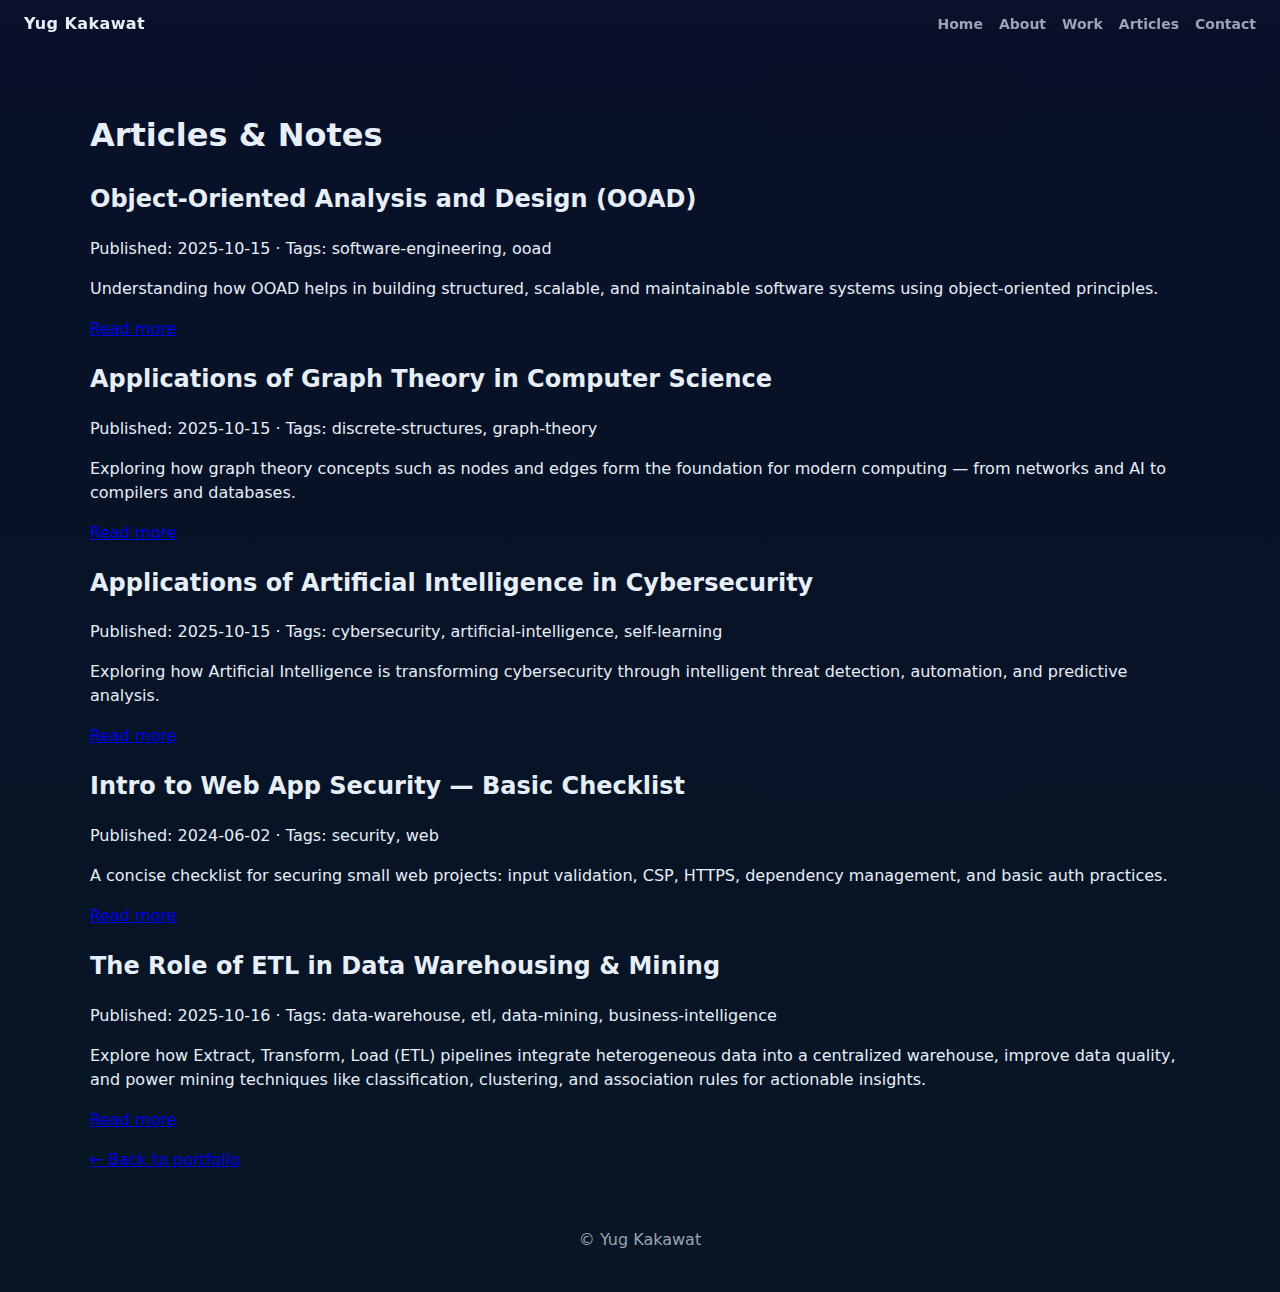
<file: articles.html>
<!doctype html>
<html lang="en">
<head>
  <meta charset="utf-8" />
  <meta name="viewport" content="width=device-width,initial-scale=1" />
  <title>Articles — Yug Kakawat</title>
  <link rel="stylesheet" href="styles.css">
  <script src="https://cdnjs.cloudflare.com/ajax/libs/gsap/3.12.2/gsap.min.js" defer></script>
</head>
<body class="articles-page">
  <header class="site-header">
    <div class="brand">Yug Kakawat</div>
    <nav class="nav">
      <a href="index.html#home">Home</a>
      <a href="index.html#about">About</a>
      <a href="index.html#projects">Work</a>
      <a href="articles.html">Articles</a>
      <a href="index.html#contact">Contact</a>
    </nav>
  </header>

  <main class="article-list">
    <h1>Articles & Notes</h1>

    <article class="article">
      <h2>Object-Oriented Analysis and Design (OOAD)</h2>
      <p class="meta">Published: 2025-10-15 · Tags: software-engineering, ooad</p>
      <p>Understanding how OOAD helps in building structured, scalable, and maintainable software systems using object-oriented principles.</p>
      <a class="readmore" href="https://github.com/yugkakawat/portfolio/blob/main/articles/sepm.md">Read more</a>
    </article>

    <article class="article">
  <h2>Applications of Graph Theory in Computer Science</h2>
  <p class="meta">Published: 2025-10-15 · Tags: discrete-structures, graph-theory</p>
  <p>Exploring how graph theory concepts such as nodes and edges form the foundation for modern computing — from networks and AI to compilers and databases.</p>
  <a class="readmore" 
     href="https://github.com/yugkakawat/portfolio/blob/main/articles/tccd.md" 
     target="_blank" rel="noopener noreferrer">
     Read more
  </a>
</article>  

<article class="article">
  <h2>Applications of Artificial Intelligence in Cybersecurity</h2>
  <p class="meta">Published: 2025-10-15 · Tags: cybersecurity, artificial-intelligence, self-learning</p>
  <p>Exploring how Artificial Intelligence is transforming cybersecurity through intelligent threat detection, automation, and predictive analysis.</p>
  <a class="readmore" href="https://github.com/yugkakawat/portfolio/blob/main/articles/cspp.md">Read more</a>
</article>





    <article class="article">
      <h2>Intro to Web App Security — Basic Checklist</h2>
      <p class="meta">Published: 2024-06-02 · Tags: security, web</p>
      <p>A concise checklist for securing small web projects: input validation, CSP, HTTPS, dependency management, and basic auth practices.</p>
      <a class="readmore" href="article.html?file=web-security.md">Read more</a>
    </article>

 <article class="article">
  <h2>The Role of ETL in Data Warehousing & Mining</h2>
  <p class="meta">Published: 2025-10-16 · Tags: data-warehouse, etl, data-mining, business-intelligence</p>
  <p>Explore how Extract, Transform, Load (ETL) pipelines integrate heterogeneous data into a centralized warehouse, improve data quality, and power mining techniques like classification, clustering, and association rules for actionable insights.</p>
  <a class="readmore" href="https://github.com/yugkakawat/portfolio/blob/main/articles/dwm.md">Read more</a>
</article>


    <p class="back"><a href="index.html">← Back to portfolio</a></p>
  </main>

  <footer class="site-footer">
    <p>© Yug Kakawat</p>
  </footer>
</body>
</html>
</file>
<file: styles.css>
:root{
  --bg:#0f1724;
  --card:#0b1220;
  --muted:#9aa4b2;
  --accent:#60a5fa;
  --glass: rgba(255,255,255,0.04);
}
*{box-sizing:border-box}
body{
  margin:0;
  font-family:Inter,ui-sans-serif,system-ui,-apple-system,"Segoe UI",Roboto,"Helvetica Neue",Arial;
  background: linear-gradient(180deg,#071028 0%, #081625 100%);
  color:#e6eef8;
  -webkit-font-smoothing:antialiased;
  -moz-osx-font-smoothing:grayscale;
  line-height:1.5;
}
.site-header{
  position:fixed;
  top:0;
  left:0;
  right:0;
  display:flex;
  align-items:center;
  justify-content:space-between;
  padding:12px 24px;
  background:linear-gradient(180deg, rgba(255,255,255,0.02), transparent);
  backdrop-filter: blur(6px);
  z-index:100;
}
.brand{font-weight:700; letter-spacing:0.4px}
.nav{display:flex; gap:16px; align-items:center}
.nav a{color:var(--muted); text-decoration:none; font-weight:600; font-size:14px}
#nav-toggle{display:none}
main{padding-top:90px; max-width:1100px; margin:0 auto}
.hero{display:grid; grid-template-columns:1fr 380px; gap:28px; padding:48px 24px; align-items:center}
.hero-left h1{font-size:36px; margin:0 0 8px}
.hero-left h2{font-size:20px; margin:4px 0 12px; color:var(--accent)}
.lead{color:var(--muted)}
.btn{display:inline-block; padding:10px 14px; background:var(--accent); color:#071028; border-radius:10px; text-decoration:none; font-weight:700; margin-right:8px}
.btn-outline{background:transparent; color:var(--accent); border:1px solid rgba(255,255,255,0.06)}
.socials{margin-top:14px; color:var(--muted)}

.avatar-card{width:320px; height:320px; display:flex; align-items:center; justify-content:center; background:linear-gradient(145deg, rgba(255,255,255,0.02), rgba(255,255,255,0.01)); border-radius:18px; box-shadow: 0 8px 30px rgba(0,0,0,0.6); position:relative; overflow:hidden}
.avatar{width:180px; border-radius:12px; border:6px solid rgba(255,255,255,0.03); background:linear-gradient(180deg,#9cc0ff22,#6fb1ff11)}

.wave{position:absolute; left:-10%; bottom:-5%; width:150%; height:55%;
  background: radial-gradient(circle at 20% 20%, rgba(96,165,250,0.12), transparent 10%),
              radial-gradient(circle at 80% 50%, rgba(96,165,250,0.06), transparent 10%);
  transform:rotate(-12deg); filter:blur(12px); opacity:0.9}

.section{padding:48px 24px}
.section-title{font-size:20px; margin:0 0 18px; color:var(--accent)}
.about-grid{display:grid; grid-template-columns:1fr 1fr; gap:16px}
.projects-grid{display:grid; grid-template-columns:repeat(auto-fit,minmax(240px,1fr)); gap:18px}
.project-card{background:var(--card); padding:18px; border-radius:12px; box-shadow: 0 6px 20px rgba(0,0,0,0.6); transition:transform .35s ease}
.project-card:hover{transform:translateY(-6px) scale(1.01)}
.project-tags span{display:inline-block; margin-right:6px; font-size:12px; color:var(--muted)}
.contact-cards{display:flex; gap:12px; margin-top:12px}
.mini-card{background:var(--glass); padding:12px; border-radius:10px; color:var(--muted)}

.site-footer{padding:24px; text-align:center; color:var(--muted)}

/* Responsive */
@media (max-width:900px){
  .hero{grid-template-columns:1fr; text-align:center}
  .avatar-card{margin:18px auto}
  .nav{display:none}
  #nav-toggle{display:block; background:transparent; border:0; color:var(--muted); font-size:20px}
}
</file>
